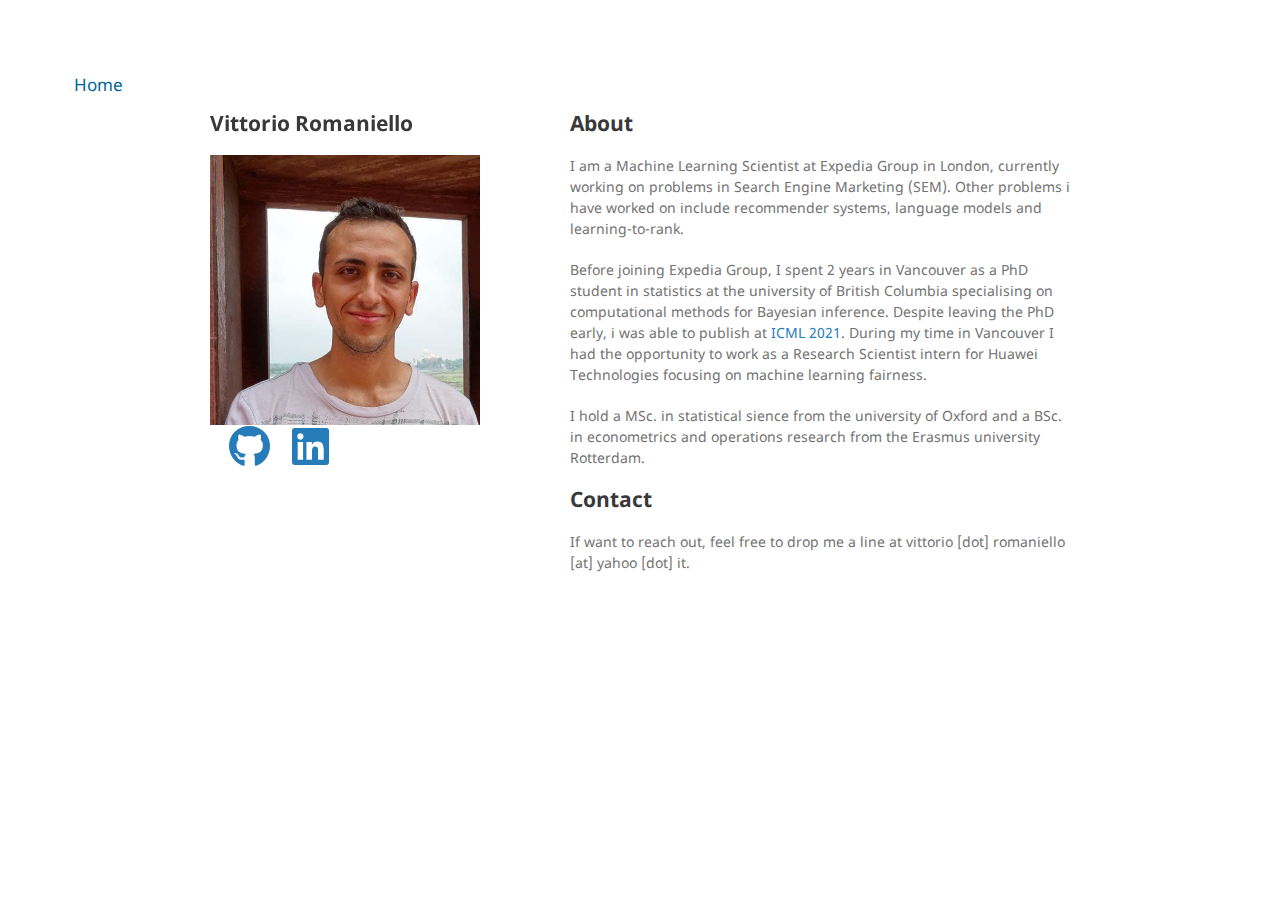
<file: index.html>
<html lang="en-US"><head>
    <meta charset="UTF-8">
    <meta http-equiv="X-UA-Compatible" content="IE=edge">
    <meta name="viewport" content="width=device-width, initial-scale=1">

<!-- Begin Jekyll SEO tag v2.7.1 -->
<title>Vittorio Romaniello</title>
<meta name="generator" content="Jekyll v3.9.0">
<meta property="og:title" content="Vittorio Romaniello">
<meta property="og:locale" content="en_US">
<meta name="description" content="Hi, I am Vittorio">
<meta property="og:description" content="Hi, I am Vittorio">
<link rel="canonical" href="https://vittrom.github.io/">
<meta property="og:url" content="https://vittrom.github.io/">
<meta property="og:site_name" content="Vittorio Romaniello">
<meta property="og:image" content="/assets/img/vittorio.png">
<link rel="apple-touch-icon" sizes="180x180" href="/assets/img/logo180.png">
<link rel="icon" type="image/png" sizes="32x32" href="/assets/img/logo32.png">
<link rel="icon" type="image/png" sizes="16x16" href="/assets/img/logo16.png">
<script type="application/ld+json">
{"description":"Vittorio Romaniello","url":"https://vittrom.github.io/","@type":"WebSite","publisher":{"@type":"Organization","logo":{"@type":"ImageObject","url":"https://vittrom.github.io/assets/img/logo.png"}},"name":"Vittorio Romaniello", headline:"Vittorio Romaniello", @context":"https://schema.org"}</script>

<!-- End Jekyll SEO tag -->

    <link rel="stylesheet" href="/assets/css/style.css?v=">
    <link rel="stylesheet" href="/assets/css/all.css?v=">

    <!--[if lt IE 9]>
    <script src="https://cdnjs.cloudflare.com/ajax/libs/html5shiv/3.7.3/html5shiv.min.js"></script>
    <![endif]-->
  </head>
  <body>
    <div class="topnav">
    <a class="active" href="https://vittrom.github.io/">Home</a>
    <!-- <a href="https://vittrom.github.io/">Publications</a> -->
    <!-- <a href="projects.html">Projects</a>
    <a href="blog.html">Blog</a>-->
    </div>

    <div class="wrapper">
      <header>
        <h2>  Vittorio Romaniello </h2>
        
        
          <img src="/assets/img/vittorio.png" alt="">     

        <p> 
          <span style="display:inline-block; width:15px;"></span> 
          <a href="https://github.com/vittrom" target="_blank"><i class="fab fa-github" style="font-size:42px"></i> </a>  &emsp;  
          <a href="https://linkedin.com/in/vittorio-romaniello/" target="_blank"><i class="fab fa-linkedin" style="font-size:42px"></i></a>
        </p>
        
      </header>
      <section>

      <h2>About</h2>

      <p>
        I am a Machine Learning Scientist at Expedia Group in London, currently working on problems in Search Engine Marketing (SEM). Other problems i have worked on include recommender systems, language models and learning-to-rank.
      </p>
      <p>
        Before joining Expedia Group, I spent 2 years in Vancouver as a PhD student in statistics at the university of British Columbia specialising on computational methods for Bayesian inference. Despite leaving the PhD early, i was able to publish at <a href="https://proceedings.mlr.press/v139/syed21a/syed21a.pdf">ICML 2021</a>.
        During my time in Vancouver I had the opportunity to work as a Research Scientist intern for Huawei Technologies focusing on machine learning fairness.
      </p>

      <p>
        I hold a MSc. in statistical sience from the university of Oxford and a BSc. in econometrics and operations research from the Erasmus university Rotterdam.
      </p>
     
      <h2>Contact</h2>

      <p>If want to reach out, feel free to drop me a line at vittorio [dot] romaniello [at] yahoo [dot] it.
      </p>

      </section>
    </div>
    <script src="/assets/js/scale.fix.js"></script>
    
  

</body></html>
</file>
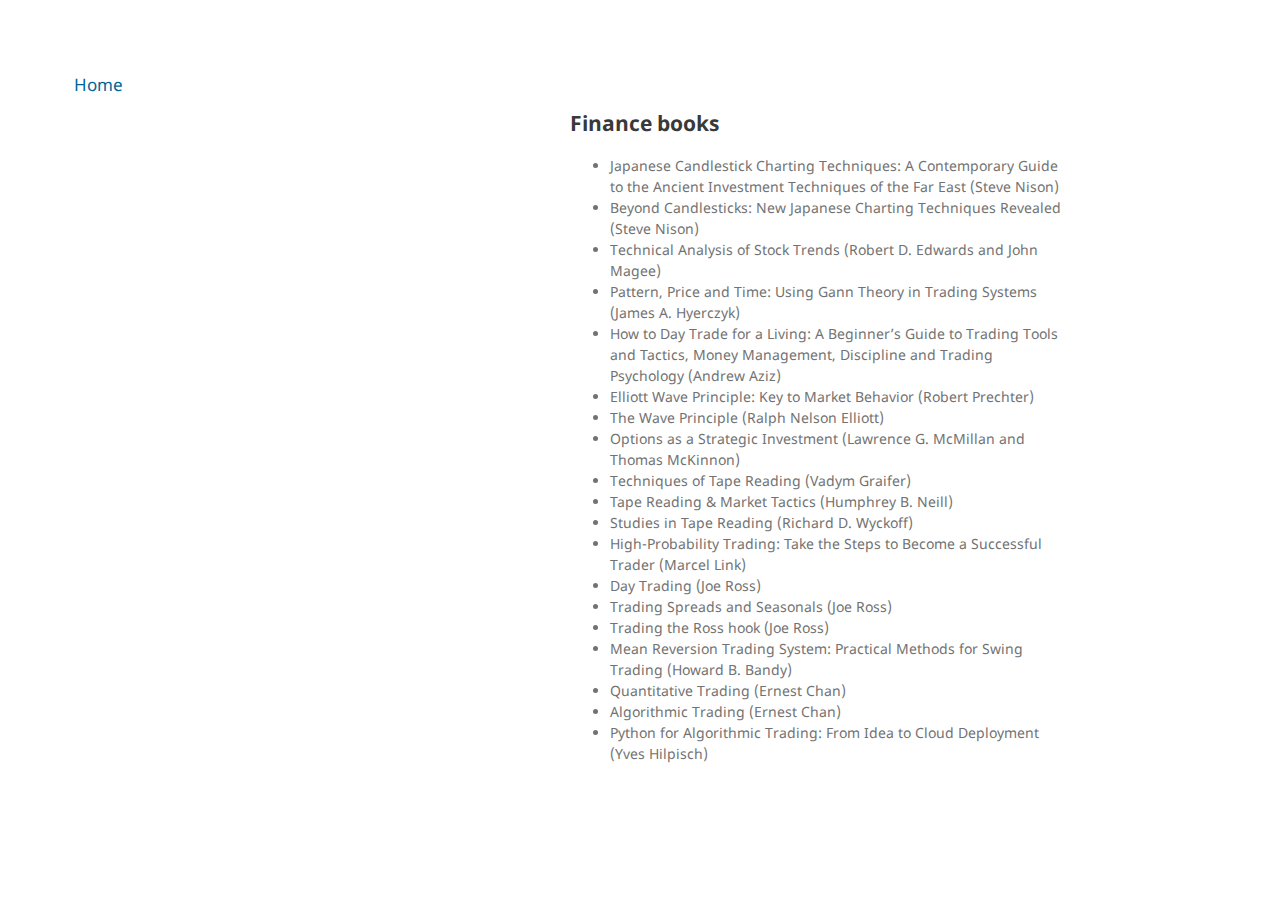
<file: books.html>
<html lang="en-US"><head>
    <meta charset="UTF-8">
    <meta http-equiv="X-UA-Compatible" content="IE=edge">
    <meta name="viewport" content="width=device-width, initial-scale=1">

<!-- Begin Jekyll SEO tag v2.7.1 -->
<title>Vittorio Romaniello</title>
<meta name="generator" content="Jekyll v3.9.0">
<meta property="og:title" content="Finance books">
<meta property="og:locale" content="en_US">
<meta name="description" content="Books">
<meta property="og:description" content="Books">
<link rel="canonical" href="https://vittrom.github.io/books">
<meta property="og:url" content="https://vittrom.github.io/books">
<meta property="og:site_name" content="Finance books">
<meta property="og:image" content="/assets/img/vittorio.png">
<link rel="apple-touch-icon" sizes="180x180" href="/assets/img/logo180.png">
<link rel="icon" type="image/png" sizes="32x32" href="/assets/img/logo32.png">
<link rel="icon" type="image/png" sizes="16x16" href="/assets/img/logo16.png">
<script type="application/ld+json">
{"description":"Finance books","url":"https://vittrom.github.io/books","@type":"WebSite","publisher":{"@type":"Organization","logo":{"@type":"ImageObject","url":"https://vittrom.github.io/assets/img/logo.png"}},"name":"Finance books", headline:"Finance books", @context":"https://schema.org"}</script>

<!-- End Jekyll SEO tag -->

    <link rel="stylesheet" href="/assets/css/style.css?v=">
    <link rel="stylesheet" href="/assets/css/all.css?v=">
  </head>
  <body>
    <div class="topnav">
    <a class="active" href="https://vittrom.github.io/">Home</a>
    </div>

    <div class="wrapper">
        <header></header>
      <section>

      <h2>Finance books</h2>
        <ul>
            <li>Japanese Candlestick Charting Techniques: A Contemporary Guide to the Ancient Investment Techniques of the Far East (Steve Nison)</li>
            <li>Beyond Candlesticks: New Japanese Charting Techniques Revealed (Steve Nison)</li>
            <li>Technical Analysis of Stock Trends (Robert D. Edwards and John Magee)</li>
            <li>Pattern, Price and Time: Using Gann Theory in Trading Systems (James A. Hyerczyk)</li>
            <li>How to Day Trade for a Living: A Beginner’s Guide to Trading Tools and Tactics, Money Management, Discipline and Trading Psychology (Andrew Aziz)</li>
            <li>Elliott Wave Principle: Key to Market Behavior (Robert Prechter)</li>
            <li>The Wave Principle (Ralph Nelson Elliott)</li>
            <li>Options as a Strategic Investment (Lawrence G. McMillan and Thomas McKinnon)</li>
            <li>Techniques of Tape Reading (Vadym Graifer)</li>
            <li>Tape Reading & Market Tactics (Humphrey B. Neill)</li>
            <li>Studies in Tape Reading (Richard D. Wyckoff)</li>
            <li>High-Probability Trading: Take the Steps to Become a Successful Trader (Marcel Link)</li>
            <li>Day Trading (Joe Ross)</li>
            <li>Trading Spreads and Seasonals (Joe Ross)</li>
            <li>Trading the Ross hook (Joe Ross)</li>
            <li>Mean Reversion Trading System: Practical Methods for Swing Trading (Howard B. Bandy)</li>
            <li>Quantitative Trading (Ernest Chan)</li>
            <li>Algorithmic Trading (Ernest Chan)</li>
            <li>Python for Algorithmic Trading: From Idea to Cloud Deployment (Yves Hilpisch)</li>
        </ul>
      </section>
    </div>
    <script src="/assets/js/scale.fix.js"></script>
</body></html>
</file>
<file: assets/css/style.css>
@font-face {
  font-family: 'Noto Sans';
  font-weight: 400;
  font-style: normal;
  src: url('../fonts/Noto-Sans-regular/Noto-Sans-regular.eot');
  src: url('../fonts/Noto-Sans-regular/Noto-Sans-regular.eot?#iefix') format('embedded-opentype'),
       local('Noto Sans'),
       local('Noto-Sans-regular'),
       url('../fonts/Noto-Sans-regular/Noto-Sans-regular.woff2') format('woff2'),
       url('../fonts/Noto-Sans-regular/Noto-Sans-regular.woff') format('woff'),
       url('../fonts/Noto-Sans-regular/Noto-Sans-regular.ttf') format('truetype'),
       url('../fonts/Noto-Sans-regular/Noto-Sans-regular.svg#NotoSans') format('svg');
}

@font-face {
  font-family: 'Noto Sans';
  font-weight: 700;
  font-style: normal;
  src: url('../fonts/Noto-Sans-700/Noto-Sans-700.eot');
  src: url('../fonts/Noto-Sans-700/Noto-Sans-700.eot?#iefix') format('embedded-opentype'),
       local('Noto Sans Bold'),
       local('Noto-Sans-700'),
       url('../fonts/Noto-Sans-700/Noto-Sans-700.woff2') format('woff2'),
       url('../fonts/Noto-Sans-700/Noto-Sans-700.woff') format('woff'),
       url('../fonts/Noto-Sans-700/Noto-Sans-700.ttf') format('truetype'),
       url('../fonts/Noto-Sans-700/Noto-Sans-700.svg#NotoSans') format('svg');
}

@font-face {
  font-family: 'Noto Sans';
  font-weight: 400;
  font-style: italic;
  src: url('../fonts/Noto-Sans-italic/Noto-Sans-italic.eot');
  src: url('../fonts/Noto-Sans-italic/Noto-Sans-italic.eot?#iefix') format('embedded-opentype'),
       local('Noto Sans Italic'),
       local('Noto-Sans-italic'),
       url('../fonts/Noto-Sans-italic/Noto-Sans-italic.woff2') format('woff2'),
       url('../fonts/Noto-Sans-italic/Noto-Sans-italic.woff') format('woff'),
       url('../fonts/Noto-Sans-italic/Noto-Sans-italic.ttf') format('truetype'),
       url('../fonts/Noto-Sans-italic/Noto-Sans-italic.svg#NotoSans') format('svg');
}

@font-face {
  font-family: 'Noto Sans';
  font-weight: 700;
  font-style: italic;
  src: url('../fonts/Noto-Sans-700italic/Noto-Sans-700italic.eot');
  src: url('../fonts/Noto-Sans-700italic/Noto-Sans-700italic.eot?#iefix') format('embedded-opentype'),
       local('Noto Sans Bold Italic'),
       local('Noto-Sans-700italic'),
       url('../fonts/Noto-Sans-700italic/Noto-Sans-700italic.woff2') format('woff2'),
       url('../fonts/Noto-Sans-700italic/Noto-Sans-700italic.woff') format('woff'),
       url('../fonts/Noto-Sans-700italic/Noto-Sans-700italic.ttf') format('truetype'),
       url('../fonts/Noto-Sans-700italic/Noto-Sans-700italic.svg#NotoSans') format('svg');
}

.highlight table td { padding: 5px; }
.highlight table pre { margin: 0; }
.highlight .cm {
  color: #999988;
  font-style: italic;
}
.highlight .cp {
  color: #999999;
  font-weight: bold;
}
.highlight .c1 {
  color: #999988;
  font-style: italic;
}
.highlight .cs {
  color: #999999;
  font-weight: bold;
  font-style: italic;
}
.highlight .c, .highlight .cd {
  color: #999988;
  font-style: italic;
}
.highlight .err {
  color: #a61717;
  background-color: #e3d2d2;
}
.highlight .gd {
  color: #000000;
  background-color: #ffdddd;
}
.highlight .ge {
  color: #000000;
  font-style: italic;
}
.highlight .gr {
  color: #aa0000;
}
.highlight .gh {
  color: #999999;
}
.highlight .gi {
  color: #000000;
  background-color: #ddffdd;
}
.highlight .go {
  color: #888888;
}
.highlight .gp {
  color: #555555;
}
.highlight .gs {
  font-weight: bold;
}
.highlight .gu {
  color: #aaaaaa;
}
.highlight .gt {
  color: #aa0000;
}
.highlight .kc {
  color: #000000;
  font-weight: bold;
}
.highlight .kd {
  color: #000000;
  font-weight: bold;
}
.highlight .kn {
  color: #000000;
  font-weight: bold;
}
.highlight .kp {
  color: #000000;
  font-weight: bold;
}
.highlight .kr {
  color: #000000;
  font-weight: bold;
}
.highlight .kt {
  color: #445588;
  font-weight: bold;
}
.highlight .k, .highlight .kv {
  color: #000000;
  font-weight: bold;
}
.highlight .mf {
  color: #009999;
}
.highlight .mh {
  color: #009999;
}
.highlight .il {
  color: #009999;
}
.highlight .mi {
  color: #009999;
}
.highlight .mo {
  color: #009999;
}
.highlight .m, .highlight .mb, .highlight .mx {
  color: #009999;
}
.highlight .sb {
  color: #d14;
}
.highlight .sc {
  color: #d14;
}
.highlight .sd {
  color: #d14;
}
.highlight .s2 {
  color: #d14;
}
.highlight .se {
  color: #d14;
}
.highlight .sh {
  color: #d14;
}
.highlight .si {
  color: #d14;
}
.highlight .sx {
  color: #d14;
}
.highlight .sr {
  color: #009926;
}
.highlight .s1 {
  color: #d14;
}
.highlight .ss {
  color: #990073;
}
.highlight .s {
  color: #d14;
}
.highlight .na {
  color: #008080;
}
.highlight .bp {
  color: #999999;
}
.highlight .nb {
  color: #0086B3;
}
.highlight .nc {
  color: #445588;
  font-weight: bold;
}
.highlight .no {
  color: #008080;
}
.highlight .nd {
  color: #3c5d5d;
  font-weight: bold;
}
.highlight .ni {
  color: #800080;
}
.highlight .ne {
  color: #990000;
  font-weight: bold;
}
.highlight .nf {
  color: #990000;
  font-weight: bold;
}
.highlight .nl {
  color: #990000;
  font-weight: bold;
}
.highlight .nn {
  color: #555555;
}
.highlight .nt {
  color: #000080;
}
.highlight .vc {
  color: #008080;
}
.highlight .vg {
  color: #008080;
}
.highlight .vi {
  color: #008080;
}
.highlight .nv {
  color: #008080;
}
.highlight .ow {
  color: #000000;
  font-weight: bold;
}
.highlight .o {
  color: #000000;
  font-weight: bold;
}
.highlight .w {
  color: #bbbbbb;
}
.highlight {
  background-color: #f8f8f8;
}

body {
  background-color: #fff;
  padding:50px;
  font: 14px/1.5 "Noto Sans", "Helvetica Neue", Helvetica, Arial, sans-serif;
  color:#727272;
  font-weight:400;
}

h1, h2, h3, h4, h5, h6 {
  color:#222;
  margin:0 0 20px;
}

p, ul, ol, table, pre, dl {
  margin:0 0 20px;
}

h1, h2, h3 {
  line-height:1.1;
}

h1 {
  font-size:28px;
}

h2 {
  color:#393939;
}

h3, h4, h5, h6 {
  color:#494949;
}

a {
  color:#267CB9;
  text-decoration:none;
}

a:hover, a:focus {
  color:#069;
  font-weight: bold;
}

a small {
  font-size:11px;
  color:#777;
  margin-top:-0.3em;
  display:block;
}

a:hover small {
  color:#777;
}

.wrapper {
  width:860px;
  margin:0 auto;
}

blockquote {
  border-left:1px solid #e5e5e5;
  margin:0;
  padding:0 0 0 20px;
  font-style:italic;
}

code, pre {
  font-family:Monaco, Bitstream Vera Sans Mono, Lucida Console, Terminal, Consolas, Liberation Mono, DejaVu Sans Mono, Courier New, monospace;
  color:#333;
}

pre {
  padding:8px 15px;
  background: #f8f8f8;
  border-radius:5px;
  border:1px solid #e5e5e5;
  overflow-x: auto;
}

table {
  width:100%;
  border-collapse:collapse;
}

th, td {
  text-align:left;
  padding:5px 10px;
  border-bottom:1px solid #e5e5e5;
}

dt {
  color:#444;
  font-weight:700;
}

th {
  color:#444;
}

img {
  max-width:100%;
}

kbd {
  background-color: #fafbfc;
  border: 1px solid #c6cbd1;
  border-bottom-color: #959da5;
  border-radius: 3px;
  box-shadow: inset 0 -1px 0 #959da5;
  color: #444d56;
  display: inline-block;
  font-size: 11px;
  line-height: 10px;
  padding: 3px 5px;
  vertical-align: middle;
}

header {
  width:270px;
  float:left;
  position:fixed;
  -webkit-font-smoothing:subpixel-antialiased;
}

ul.links{
  display: inline
}

ul.downloads {
  list-style:none;
  height:40px;
  padding:0;
  background: #f4f4f4;
  border-radius:5px;
  border:1px solid #e0e0e0;
  width:270px;
}

.downloads li {
  width:89px;
  float:left;
  border-right:1px solid #e0e0e0;
  height:40px;
}

.downloads li:first-child a {
  border-radius:5px 0 0 5px;
}

.downloads li:last-child a {
  border-radius:0 5px 5px 0;
}

.downloads a {
  line-height:1;
  font-size:11px;
  color:#676767;
  display:block;
  text-align:center;
  padding-top:6px;
  height:34px;
}

.downloads a:hover, .downloads a:focus {
  color:#675C5C;
  font-weight:bold;
}

.downloads ul a:active {
  background-color:#f0f0f0;
}

strong {
  color:#222;
  font-weight:700;
}

.downloads li + li + li {
  border-right:none;
  width:89px;
}

.downloads a strong {
  font-size:14px;
  display:block;
  color:#222;
}

section {
  width:500px;
  float:right;
  padding-bottom:50px;
}

small {
  font-size:11px;
}

hr {
  border:0;
  background:#e5e5e5;
  height:1px;
  margin:0 0 20px;
}

footer {
  width:270px;
  float:left;
  position:fixed;
  bottom:50px;
  -webkit-font-smoothing:subpixel-antialiased;
}

@media print, screen and (max-width: 960px) {

  div.wrapper {
    width:auto;
    margin:0;
  }

  header, section, footer {
    float:none;
    position:static;
    width:auto;
  }

  header {
    padding-right:320px;
  }

  section {
    border:1px solid #e5e5e5;
    border-width:1px 0;
    padding:20px 0;
    margin:0 0 20px;
  }

  header a small {
    display:inline;
  }

  header ul {
    position:absolute;
    right:50px;
    top:52px;
  }
}

@media print, screen and (max-width: 720px) {
  body {
    word-wrap:break-word;
  }

  header {
    padding:0;
  }

  header ul, header p.view {
    position:static;
  }

  pre, code {
    word-wrap:normal;
  }
}

@media print, screen and (max-width: 480px) {
  body {
    padding:15px;
  }

  .downloads {
    width:99%;
  }

  .downloads li, .downloads li + li + li {
    width:33%;
  }
}

.topnav {
  overflow: hidden;
}

/* Style the links inside the navigation bar */
.topnav a {
  float: left;
  color: #222;
  text-align: center;
  padding: 14px 16px;
  text-decoration: none;
  font-size: 17px;
}

/* Change the color of links on hover */
.topnav a:hover {
  color: #069;
}

/* Add a color to the active/current link */
.topnav a.active {
  color: #069;
}

/* Center images */
/*.center {
  display: block;
  margin-left: auto;
  margin-right: auto;
  width: 90%;
}*/

@media print {
  body {
    padding:0.4in;
    font-size:12pt;
    color:#444;
  }
}
</file>
